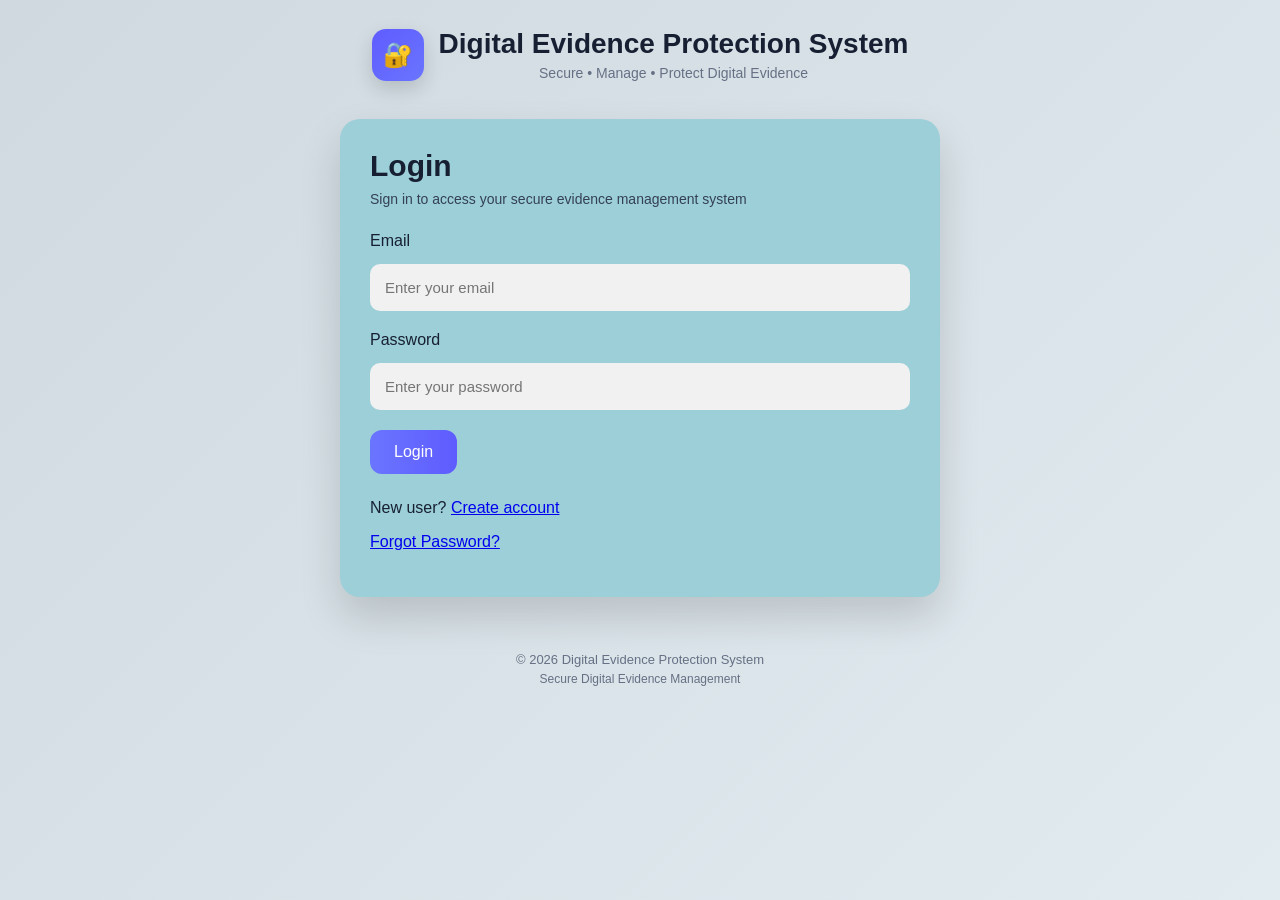
<file: index.html>
<!DOCTYPE html>
<html lang="en">
<head>
  <meta charset="UTF-8">
  <meta name="viewport" content="width=device-width, initial-scale=1.0">

  <title>Digital Evidence Protection System</title>

  <link rel="stylesheet" href="style.css">
</head>

<body>

  <!-- ================= HEADER ================= -->
  <header class="site-header">
    <div class="brand">
      <div class="brand-icon">🔐</div>

      <div>
        <h1>Digital Evidence Protection System</h1>
        <p>Secure • Manage • Protect Digital Evidence</p>
      </div>
    </div>
  </header>


  <!-- ================= LOGIN CARD ================= -->
  <main class="login-container">

    <div class="card">

      <h2>Login</h2>

      <p class="login-subtitle">
        Sign in to access your secure evidence management system
      </p>

      <label for="email">Email</label>
      <input
        type="email"
        id="email"
        placeholder="Enter your email"
        autocomplete="email"
      >

      <label for="password">Password</label>
      <input
        type="password"
        id="password"
        placeholder="Enter your password"
        autocomplete="current-password"
      >

      <button onclick="loginUser()">Login</button>

      <p class="account-text">
        New user?
        <a href="register.html">Create account</a>
      </p>

      <p class="forgot-link">
        <a href="#" onclick="showForgot(); return false;">
          Forgot Password?
        </a>
      </p>


      <!-- ================= FORGOT PASSWORD ================= -->
      <div id="forgotBox" class="forgot-box" style="display:none;">

        <h3>Reset Password</h3>

        <input
          type="email"
          id="fEmail"
          placeholder="Enter your registered email"
        >

        <div class="otp-buttons">
          <button type="button" onclick="sendOTP()">Send OTP</button>
          <button type="button" onclick="sendOTP()">Resend OTP</button>
        </div>

        <p id="timerText"></p>

        <input
          type="text"
          id="otp"
          placeholder="Enter OTP"
        >

        <button type="button" onclick="verifyOTP()">
          Verify OTP
        </button>

        <input
          type="password"
          id="newPassword"
          placeholder="Enter new password"
        >

        <button type="button" onclick="resetPassword()">
          Reset Password
        </button>

      </div>

    </div>

  </main>


  <!-- ================= FOOTER ================= -->
  <footer class="site-footer">
    <p>© 2026 Digital Evidence Protection System</p>
    <span>Secure Digital Evidence Management</span>
  </footer>


  <script src="js/auth.js"></script>

</body>
</html>
</file>
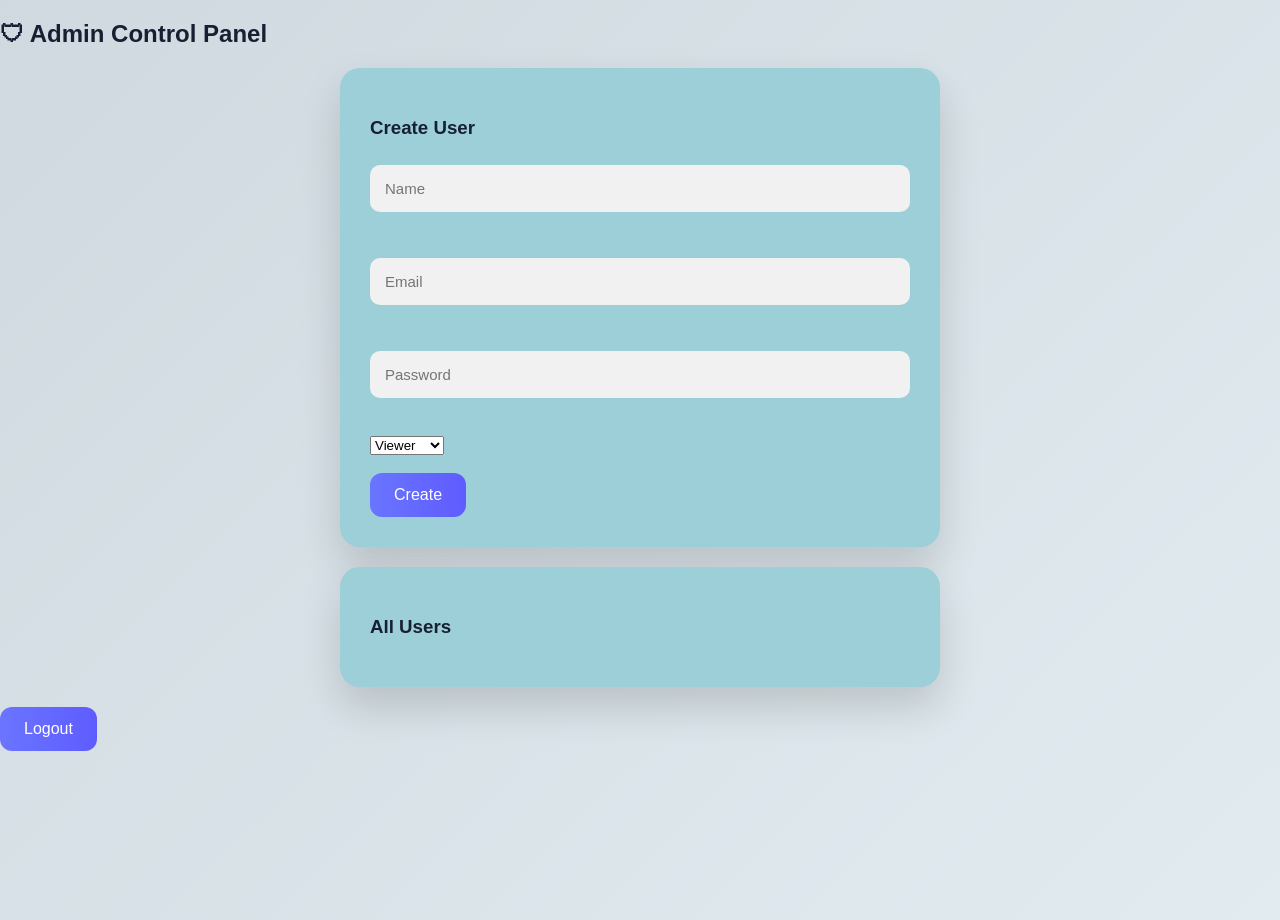
<file: admin.html>
<!DOCTYPE html>
<html>
<head>
    <title>Admin Panel</title>
    <link rel="stylesheet" href="style.css">
</head>
<body>

<div class="container">
    <h2>🛡 Admin Control Panel</h2>

    <!-- ✅ CREATE USER -->
    <div class="card">
        <h3>Create User</h3>

        <input id="name" placeholder="Name"><br><br>
        <input id="email" placeholder="Email"><br><br>
        <input id="password" placeholder="Password"><br><br>

        <select id="role">
            <option value="viewer">Viewer</option>
            <option value="officer">Officer</option>
            <option value="forensic">Forensic</option>
            <option value="admin">Admin</option>
        </select><br><br>

        <button onclick="createUser()">Create</button>
    </div>

    <!-- ✅ USER LIST -->
    <div class="card">
        <h3>All Users</h3>
        <div id="userList"></div>
    </div>

    <button onclick="logout()">Logout</button>
</div>

<script src="js/auth.js"></script>
<script src="js/admin.js"></script>
</body>
</html>
</file>
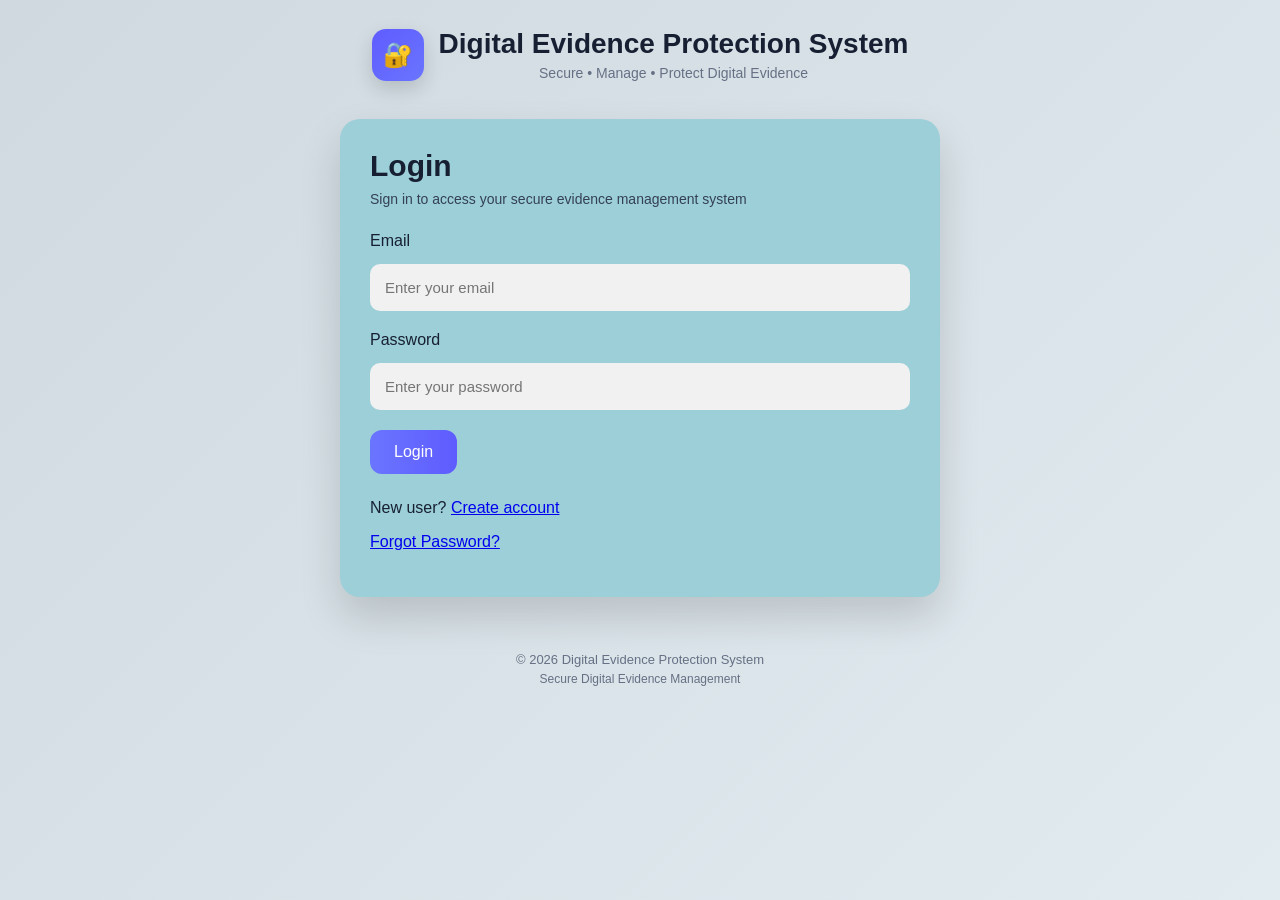
<file: cases.html>
<!DOCTYPE html>
<html>
<head>
  <title>Cases</title>
  <link rel="stylesheet" href="style.css">

  <script src="js/auth.js"></script>
  <script src="js/cases.js"></script>
</head>

<body>

<h1>Case Management</h1>

<button onclick="location.href='dashboard.html'">Back</button>

<!-- CREATE -->
<div class="card" id="createCaseSection">
  <h2>Create Case</h2>

  <input type="text" id="caseTitle" placeholder="Case Title"><br><br>
  <input type="text" id="caseOfficer" placeholder="Officer"><br><br>

  <button onclick="createCase()">Create</button>
</div>

<!-- LIST -->
<div class="card">
  <h2>Case List</h2>
  <div id="caseList"></div>
</div>

</body>
</html>
</file>
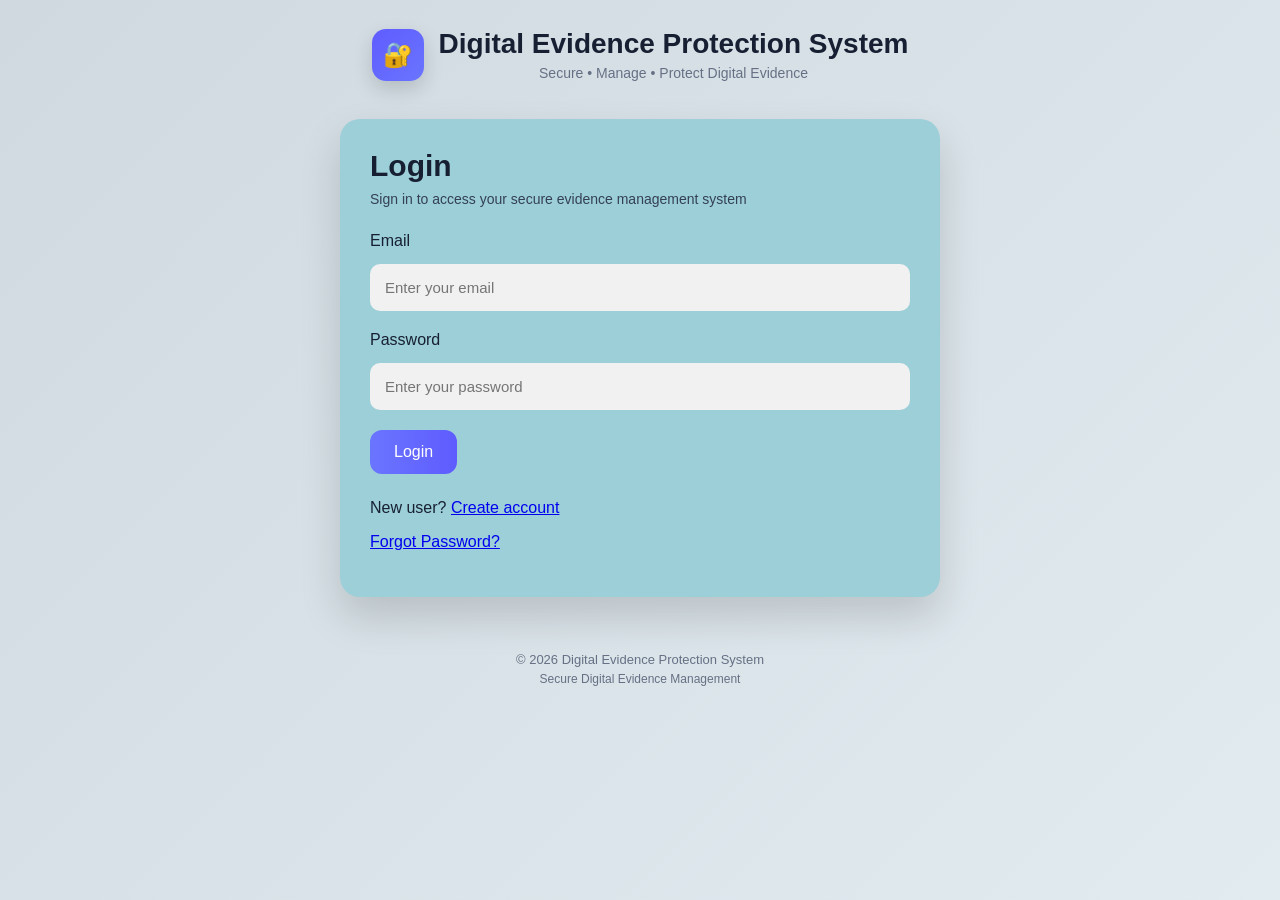
<file: dashboard.html>
<!DOCTYPE html>
<html>
<head>
  <title>Digital Evidence Dashboard</title>
  <link rel="stylesheet" href="style.css">

  <script src="js/auth.js"></script>
  <script src="js/dashboard.js"></script>
</head>

<body>

<h1>Digital Evidence Dashboard</h1>

<button onclick="logout()">Logout</button>

<!-- ROLE -->
<div class="card">
  <h3>User Role: <span id="roleName"></span></h3>
</div>

<!-- NAV -->
<div class="card">
  <button onclick="goToCases()">Cases</button>
  <button onclick="goToProfile()">Profile</button>
</div>

<!-- ADMIN -->
<div class="card" id="adminPanel" style="display:none">
  <h2>Admin Panel</h2>
  <button onclick="location.href='admin.html'">Users</button>
  <button onclick="location.href='logs.html'">Logs</button>
</div>

<!-- UPLOAD -->
<div class="card" id="uploadSection">
  <h2>Upload Evidence</h2>

  <input id="title" placeholder="Title"><br><br>
  <input id="description" placeholder="Description"><br><br>

  <select id="caseSelect">
    <option value="">Select Case</option>
  </select><br><br>

  <input type="file" id="file"><br><br>

  <button onclick="uploadEvidence()">Upload</button>
</div>

<!-- SEARCH -->
<!-- SEARCH -->
<div class="card">
  <h2>Search by Case</h2>

  <input id="searchCase" placeholder="Enter Case ID">

  <button onclick="searchByCase()">Search</button>
  <button onclick="loadEvidence()">All Cases</button>
</div>

<!-- LIST -->
<div class="card">
  <h2>Evidence</h2>
  <div id="evidenceList"></div>
</div>

<!-- TIMELINE -->
<div class="card">
  <h2>Timeline</h2>
  <div id="timeline"></div>
</div>

<!-- PREVIEW -->
<div id="previewModal" 
     style="display:none; background:#000000aa; position:fixed; top:0; left:0; width:100%; height:100%; overflow:auto;">

  <div style="background:#fff; margin:50px auto; padding:20px; width:60%; max-height:90vh; overflow:auto;">
    
    <button onclick="closePreview()">Close</button>

    <div id="previewContent"></div>

  </div>
</div>
</body>
</html>
</file>
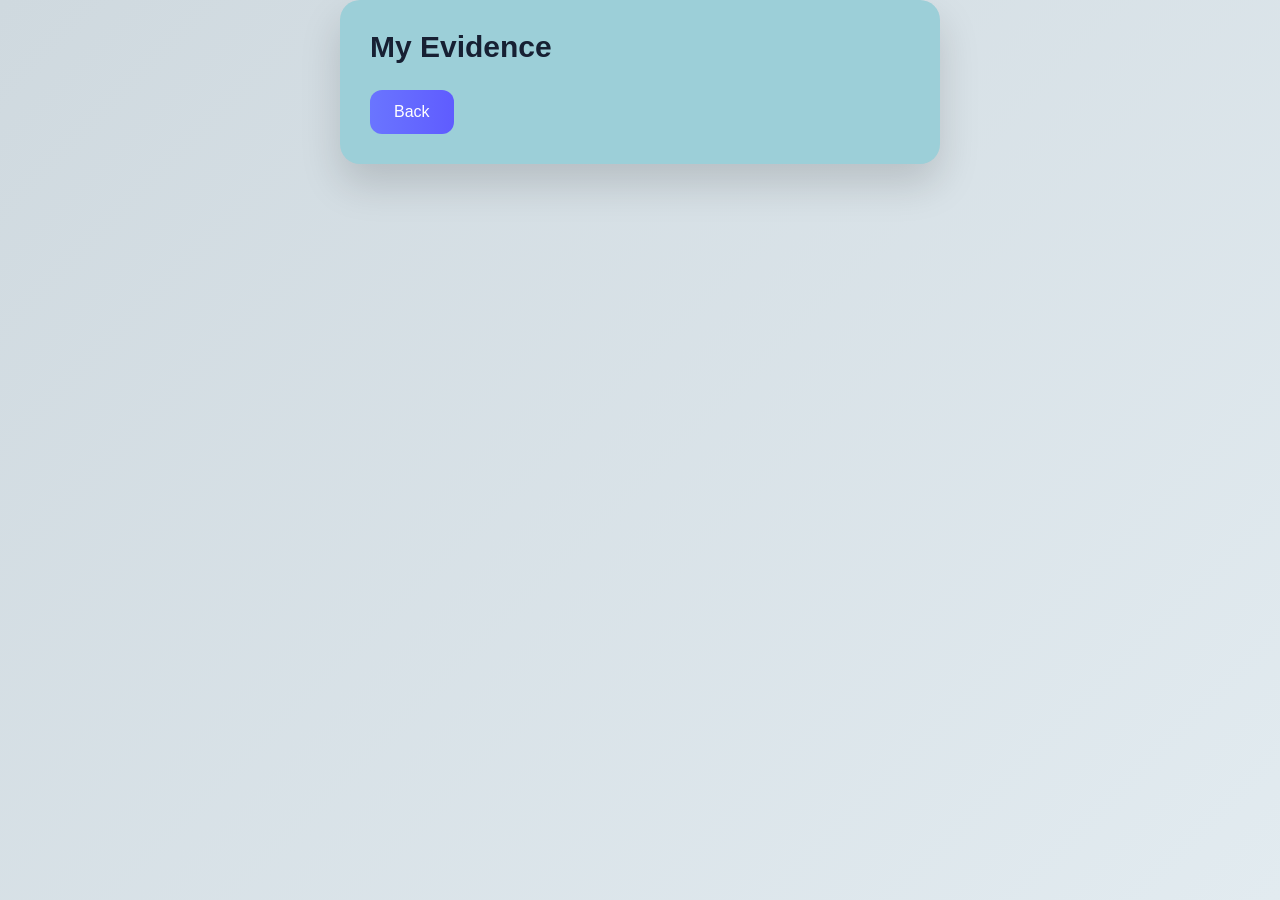
<file: evidence.html>
<!DOCTYPE html>
<html>
<head>
  <title>My Evidence</title>
  <link rel="stylesheet" href="style.css">
</head>
<body>

<div class="card">
  <h2>My Evidence</h2>

  <div id="evidenceList"></div>

  <br>
  <button onclick="goDashboard()">Back</button>
</div>

<script src="js/auth.js"></script>
<script src="js/evidence.js"></script>

<script>
loadEvidence();
</script>
</body>
</html>
</file>
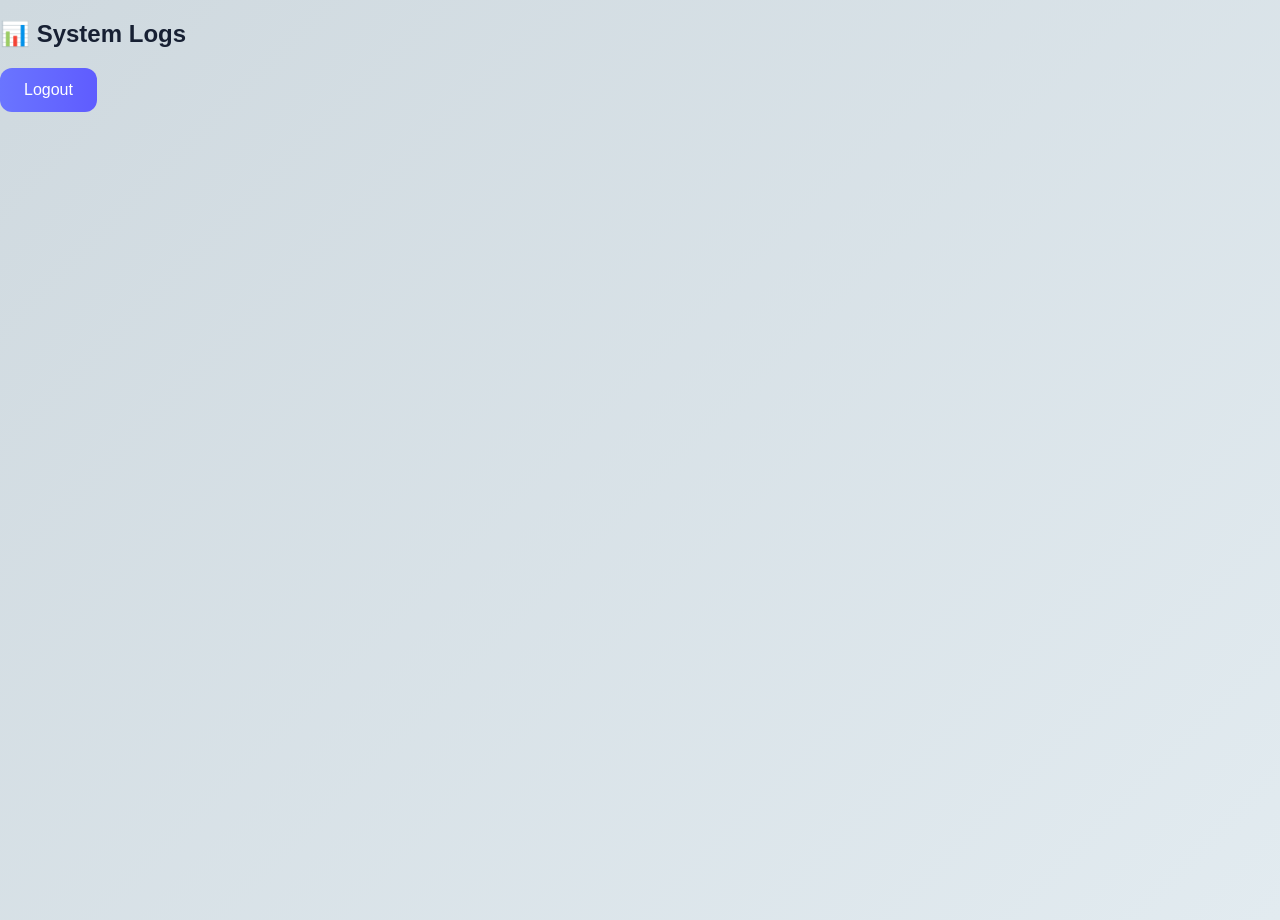
<file: logs.html>
<!DOCTYPE html>
<html>
<head>
    <title>Activity Logs</title>
    <link rel="stylesheet" href="style.css">
</head>
<body>

<div class="container">
    <h2>📊 System Logs</h2>

    <div id="logsList"></div>

    <button onclick="logout()">Logout</button>
</div>

<script src="js/auth.js"></script>
<script src="js/logs.js"></script>
</body>
</html>
</file>
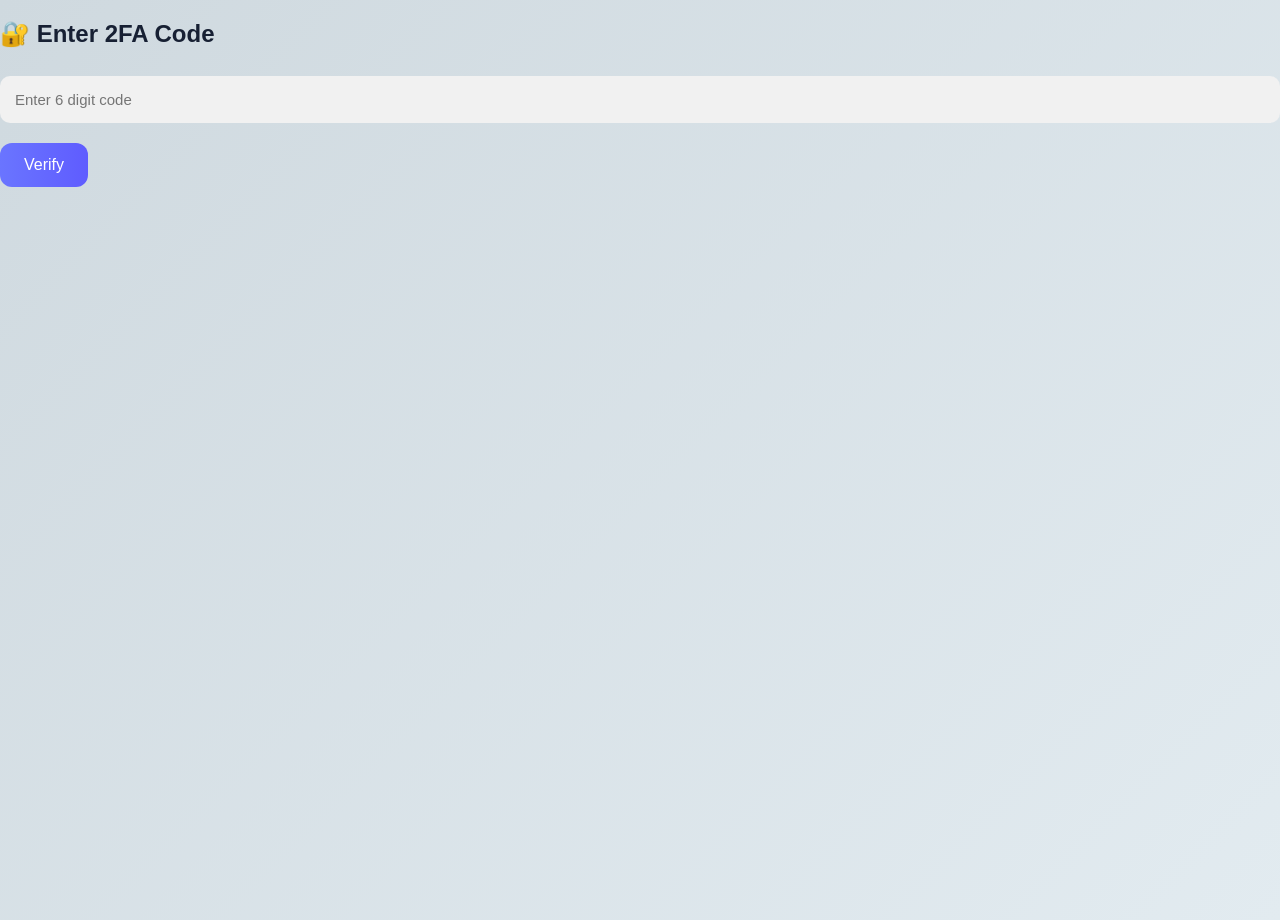
<file: otp.html>
<!DOCTYPE html>
<html>
<head>
    <title>2FA Verification</title>
    <link rel="stylesheet" href="style.css">
</head>
<body>

<div class="container">
    <h2>🔐 Enter 2FA Code</h2>

    <input type="text" id="otpCode" placeholder="Enter 6 digit code">
    <button onclick="verifyOTP()">Verify</button>
</div>

<script src="js/auth.js"></script>
<script src="js/otp.js"></script>
</body>
</html>
</file>
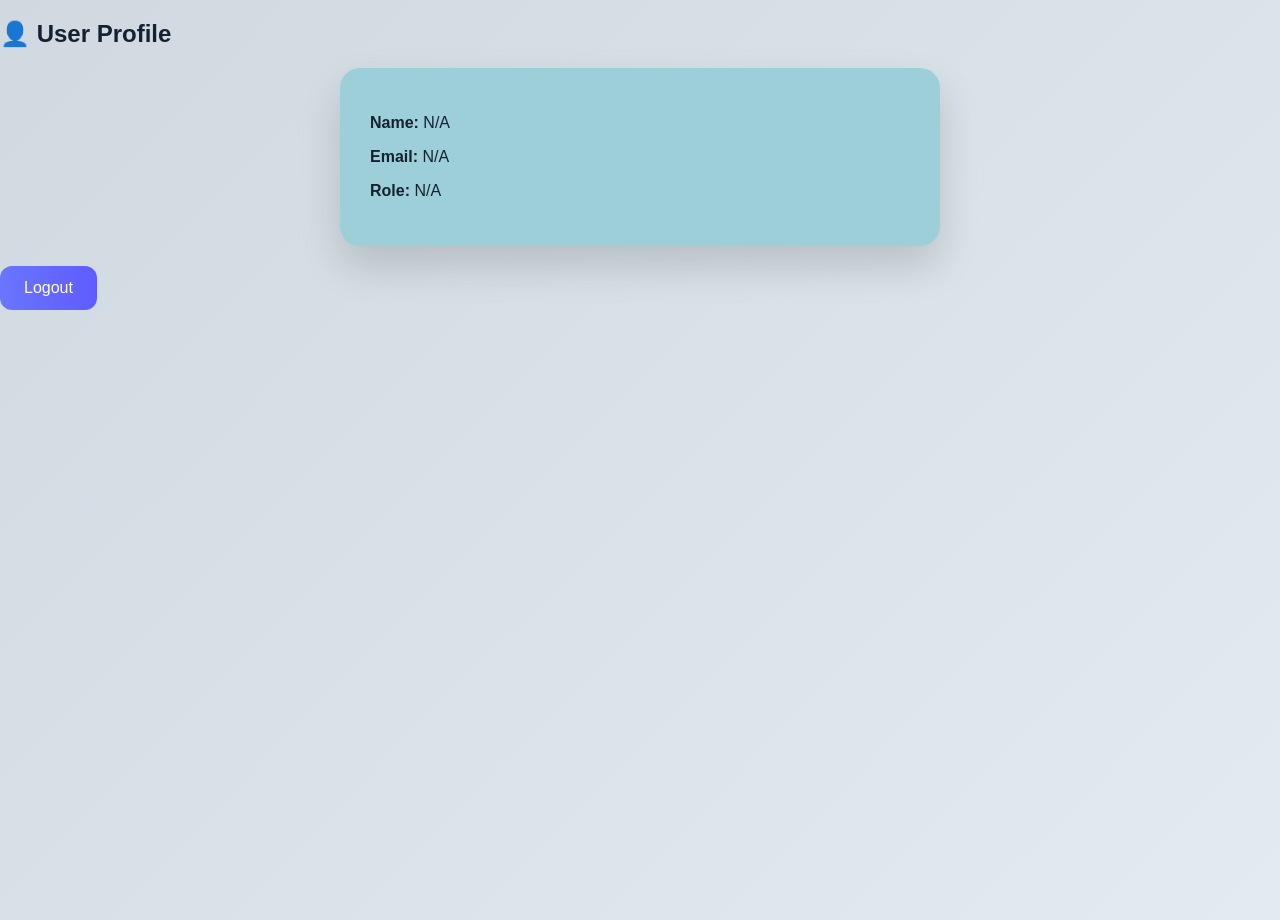
<file: profile.html>
<!DOCTYPE html>
<html>
<head>
    <title>Profile - Evidence System</title>
    <link rel="stylesheet" href="style.css">
</head>
<body>

<div class="container">
    <h2>👤 User Profile</h2>

    <div class="card">
        <p><strong>Name:</strong> <span id="userName">Loading...</span></p>
        <p><strong>Email:</strong> <span id="userEmail">Loading...</span></p>
        <p><strong>Role:</strong> <span id="userRole">Loading...</span></p>
    </div>

    <button onclick="logout()">Logout</button>
</div>

<script src="js/auth.js"></script>
<script src="js/profile.js"></script>
</body>
</html>
</file>
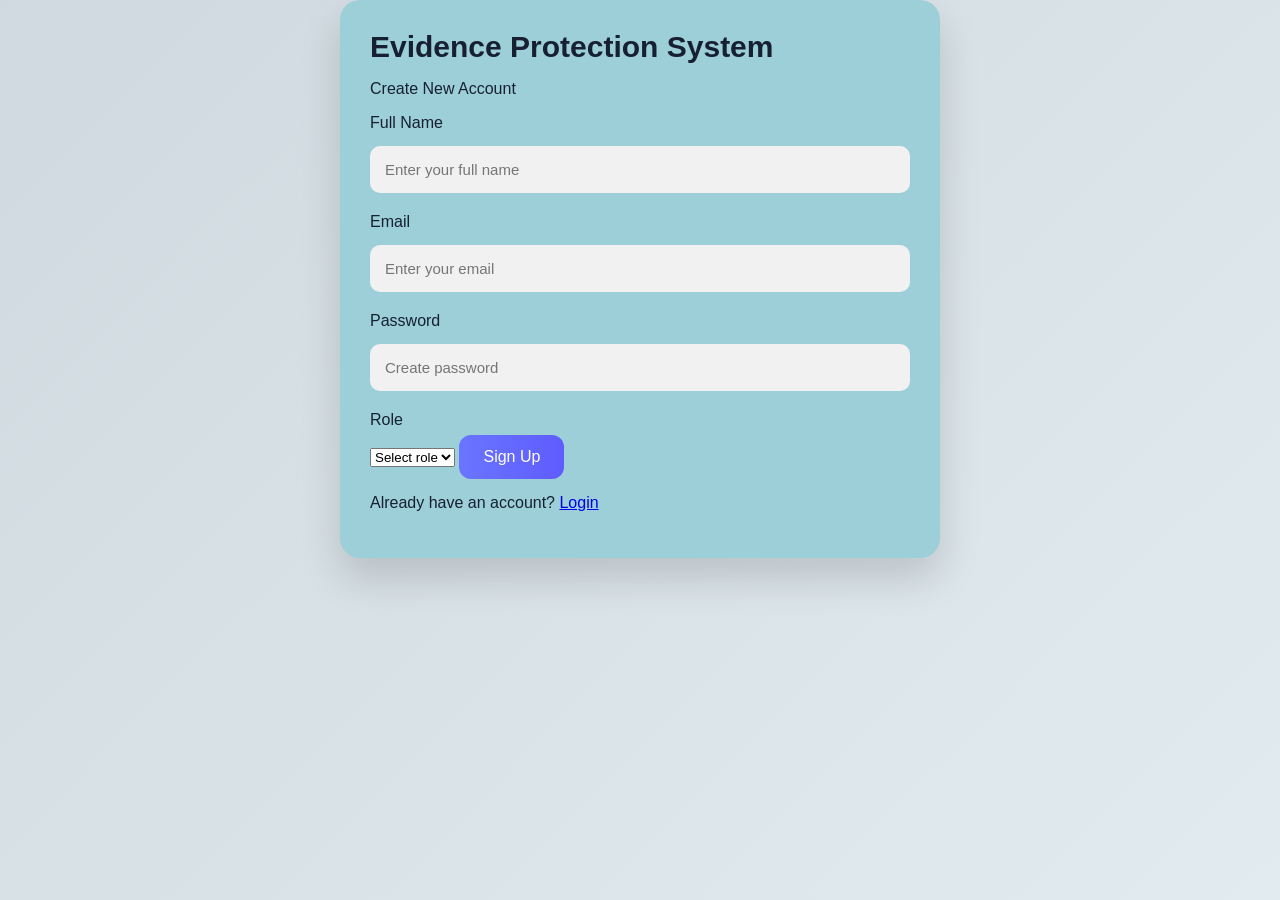
<file: register.html>
<!DOCTYPE html>
<html>
<head>
  <title>Sign Up - Evidence System</title>
  <link rel="stylesheet" href="style.css">
</head>

<body>

<div class="card">
  <h2>Evidence Protection System</h2>
  <p>Create New Account</p>

  <label>Full Name</label>
  <input type="text" id="name" placeholder="Enter your full name">

  <label>Email</label>
  <input type="email" id="email" placeholder="Enter your email">

  <label>Password</label>
  <input type="password" id="password" placeholder="Create password">

  <label>Role</label>
  <select id="role">
    <option value="">Select role</option>
    <option value="admin">Admin</option>
    <option value="officer">Officer</option>
    <option value="viewer">Viewer</option>
    <option value="forensic">Forensic</option>
  </select>

  <button onclick="registerUser()">Sign Up</button>

  <p style="margin-top:15px;">
    Already have an account? <a href="index.html">Login</a>
  </p>
</div>

<script src="js/auth.js"></script>

</body>
</html>
</file>
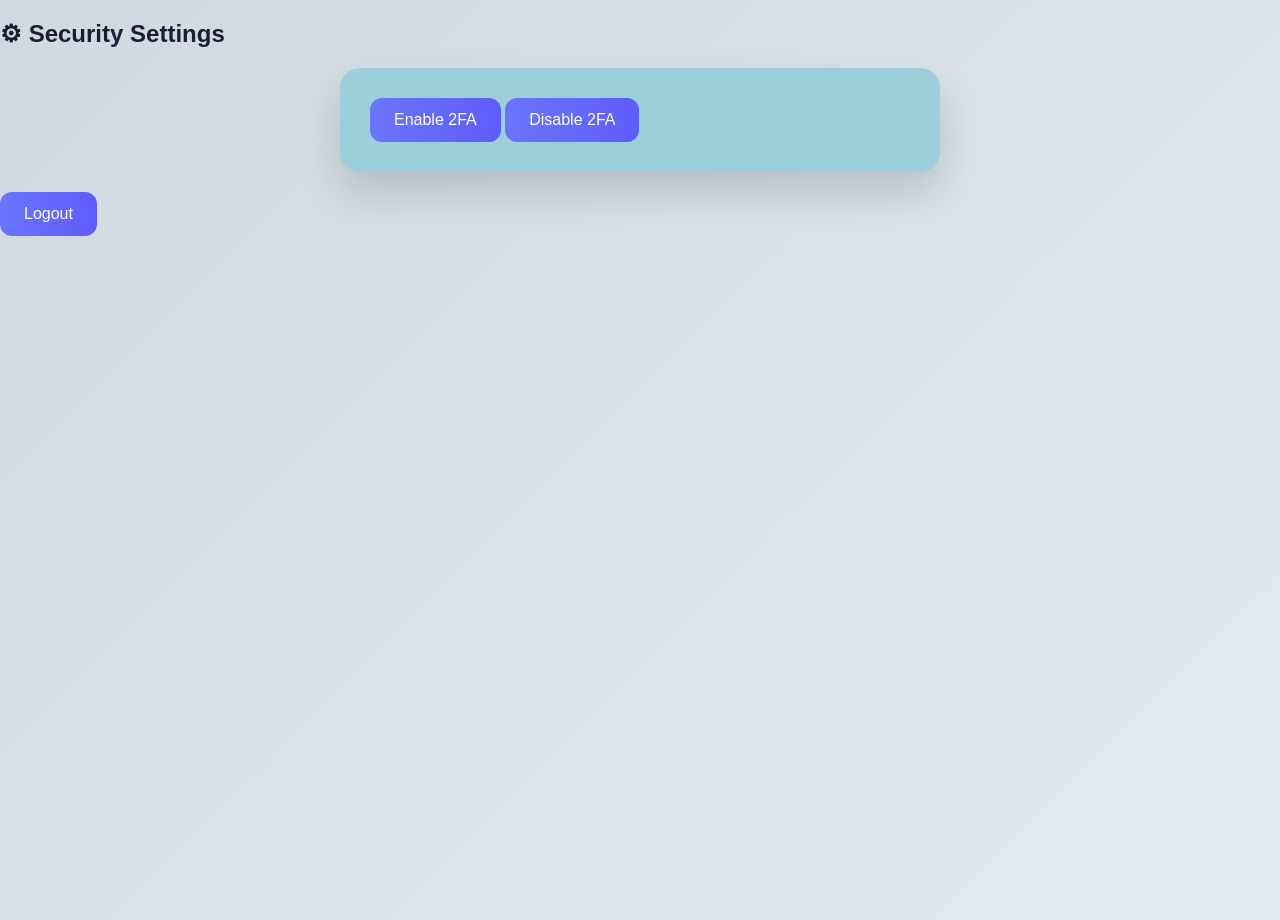
<file: settings.html>
<!DOCTYPE html>
<html>
<head>
    <title>Settings - Evidence System</title>
    <link rel="stylesheet" href="style.css">
</head>
<body>

<div class="container">
    <h2>⚙ Security Settings</h2>

    <div class="card">
        <button onclick="enable2FA()">Enable 2FA</button>
        <button onclick="disable2FA()">Disable 2FA</button>
    </div>

    <button onclick="logout()">Logout</button>
</div>

<script src="js/auth.js"></script>
<script src="js/settings.js"></script>
</body>
</html>
</file>
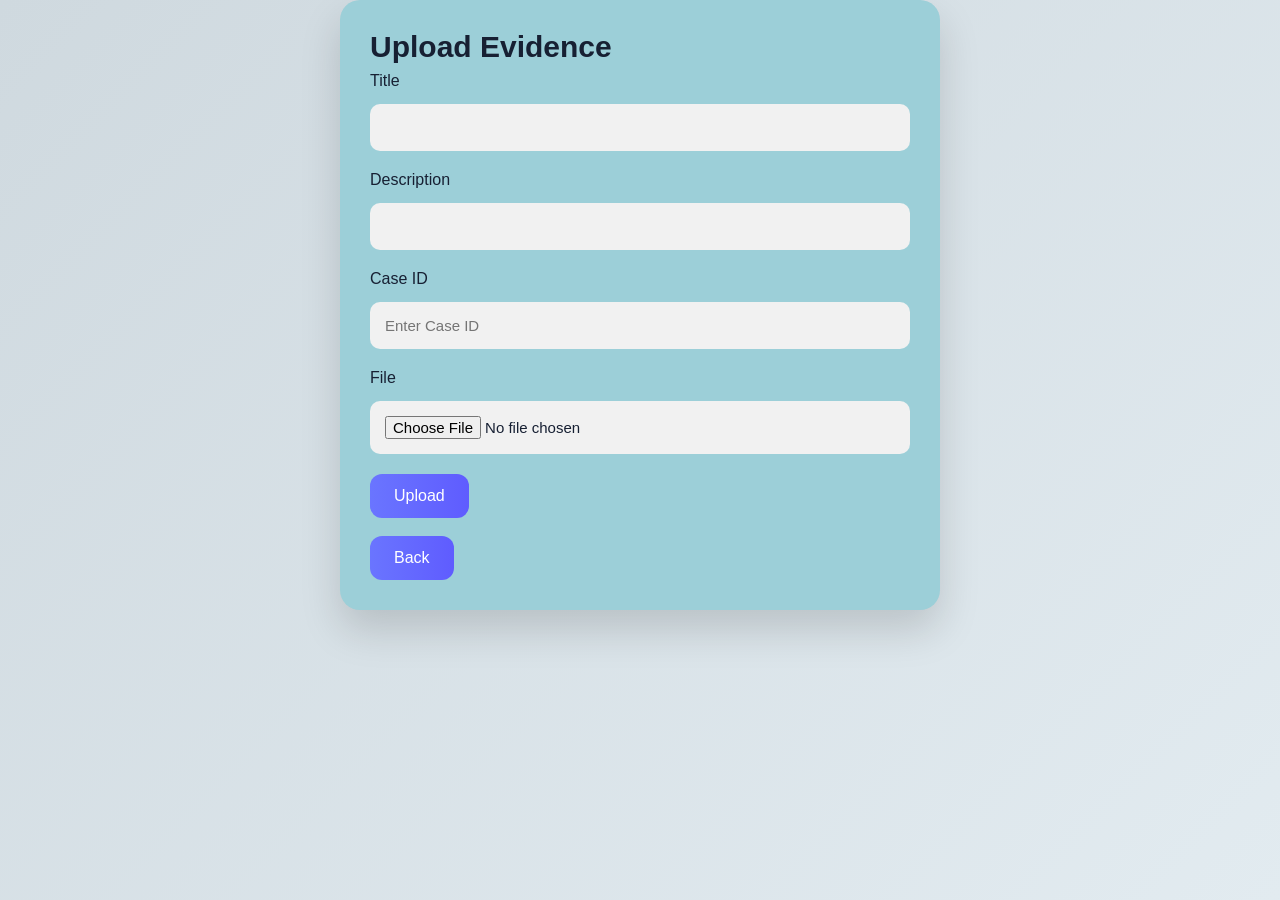
<file: upload.html>
<!DOCTYPE html>
<html>
<head>
  <title>Upload Evidence</title>

  <link rel="stylesheet" href="style.css">

  <script src="js/auth.js"></script>
  <script src="js/evidence.js"></script>
</head>

<body>

<div class="card">

  <h2>Upload Evidence</h2>

  <label>Title</label>
  <input type="text" id="title">

  <label>Description</label>
  <input type="text" id="description">

  <label>Case ID</label>
  <input type="text" id="caseId" placeholder="Enter Case ID">

  <label>File</label>
  <input type="file" id="file">

  <button onclick="uploadEvidence()">Upload</button>

  <br><br>

  <button onclick="window.location.href='dashboard.html'">Back</button>

</div>

</body>
</html>
</file>
<file: style.css>
/* =========================
   GLOBAL
========================= */

* {
  box-sizing: border-box;
}

body {
  margin: 0;
  font-family: 'Segoe UI', sans-serif;
  background: linear-gradient(135deg, #cfd9df, #e2ebf0);
  min-height: 100vh;
  padding: 0;
  color: #172033;
}


/* =========================
   HEADER
========================= */

.site-header {
  width: 100%;
  padding: 28px 20px 18px;
  text-align: center;
}

.brand {
  display: inline-flex;
  align-items: center;
  justify-content: center;
  gap: 15px;
}

.brand-icon {
  width: 52px;
  height: 52px;
  background: linear-gradient(135deg, #5f5cff, #6a75ff);
  color: white;
  border-radius: 14px;

  display: flex;
  align-items: center;
  justify-content: center;

  font-size: 24px;

  box-shadow: 0 8px 20px rgba(0, 0, 0, 0.15);
}

.brand h1 {
  margin: 0;
  font-size: 28px;
  font-weight: 700;
  color: #172033;
}

.brand p {
  margin: 5px 0 0;
  font-size: 14px;
  color: #667085;
}


/* =========================
   LOGIN CONTAINER
========================= */

.login-container {
  width: 100%;
  display: flex;
  justify-content: center;
  align-items: flex-start;
  padding: 20px;
}


/* =========================
   CARD
========================= */

.card {
  background: #9ccfd8;
  padding: 30px;
  border-radius: 20px;
  max-width: 600px;
  width: 100%;
  margin: auto;
  margin-bottom: 20px;
  box-shadow: 0 20px 40px rgba(0,0,0,0.15);
  text-align: left;
}

.card h2 {
  margin-top: 0;
  margin-bottom: 8px;
  font-size: 30px;
}

.login-subtitle {
  color: #344054;
  font-size: 14px;
  margin-top: 0;
  margin-bottom: 25px;
}


/* =========================
   LABEL
========================= */

label {
  display: block;
  font-size: 16px;
  margin-bottom: 6px;
}


/* =========================
   INPUT
========================= */

input {
  width: 100%;

  padding: 14px;

  margin: 8px 0 20px 0;

  border-radius: 10px;

  border: 1px solid transparent;

  background: #f1f1f1;

  font-family: inherit;

  font-size: 15px;

  outline: none;
}

input:focus {
  border: 1px solid #5f5cff;

  box-shadow: 0 0 0 3px rgba(95, 92, 255, 0.12);
}


/* =========================
   BUTTON
========================= */

button {
  padding: 13px 24px;

  border: none;

  border-radius: 12px;

  background: linear-gradient(to right, #6a75ff, #5f5cff);

  color: white;

  font-size: 16px;

  font-family: inherit;

  cursor: pointer;

  transition: 0.2s;
}

button:hover {
  opacity: 0.9;

  transform: translateY(-1px);
}


/* =========================
   LINKS
========================= */

a {
  color: #0000ee;
}

.account-text {
  margin-top: 25px;
  font-size: 16px;
}

.forgot-link {
  margin-top: 15px;
}


/* =========================
   FORGOT PASSWORD BOX
========================= */

.forgot-box {
  margin-top: 25px;

  padding: 22px;

  background: rgba(255, 255, 255, 0.35);

  border-radius: 15px;

  border: 1px solid rgba(255, 255, 255, 0.5);
}

.forgot-box h3 {
  margin-top: 0;
  margin-bottom: 15px;
}


/* OTP BUTTONS */

.otp-buttons {
  display: flex;
  gap: 10px;
  margin-bottom: 10px;
}

.otp-buttons button {
  flex: 1;
}


/* =========================
   TIMER
========================= */

#timerText {
  font-size: 14px;
  font-weight: 600;
  color: #344054;
}


/* =========================
   TIMELINE
========================= */

.timeline-item {
  background: white;

  padding: 10px;

  border-left: 4px solid #5f5cff;

  margin-bottom: 10px;

  border-radius: 6px;
}


/* =========================
   EVIDENCE CARD
========================= */

.evidence-card {
  background: #ffffff;

  padding: 15px;

  border-radius: 10px;

  margin-bottom: 10px;

  box-shadow: 0 5px 10px rgba(0, 0, 0, 0.1);
}


/* =========================
   STATUS
========================= */

.status {
  padding: 5px 10px;

  border-radius: 10px;

  color: white;

  font-size: 12px;

  display: inline-block;

  margin-bottom: 10px;
}

.status-uploaded {
  background: orange;
}

.status-verified {
  background: green;
}

.status-tampered {
  background: red;
}


/* =========================
   FOOTER
========================= */

.site-footer {
  width: 100%;

  text-align: center;

  padding: 15px 20px 25px;

  color: #667085;

  font-size: 13px;
}

.site-footer p {
  margin: 0 0 4px;
}

.site-footer span {
  font-size: 12px;
}


/* =========================
   MOBILE RESPONSIVE
========================= */

@media (max-width: 700px) {

  .brand {
    flex-direction: column;
    gap: 8px;
  }

  .brand h1 {
    font-size: 22px;
  }

  .brand p {
    font-size: 12px;
  }

  .card {
    padding: 25px;
  }

  .card h2 {
    font-size: 26px;
  }

  .otp-buttons {
    flex-direction: column;
  }

}
</file>
